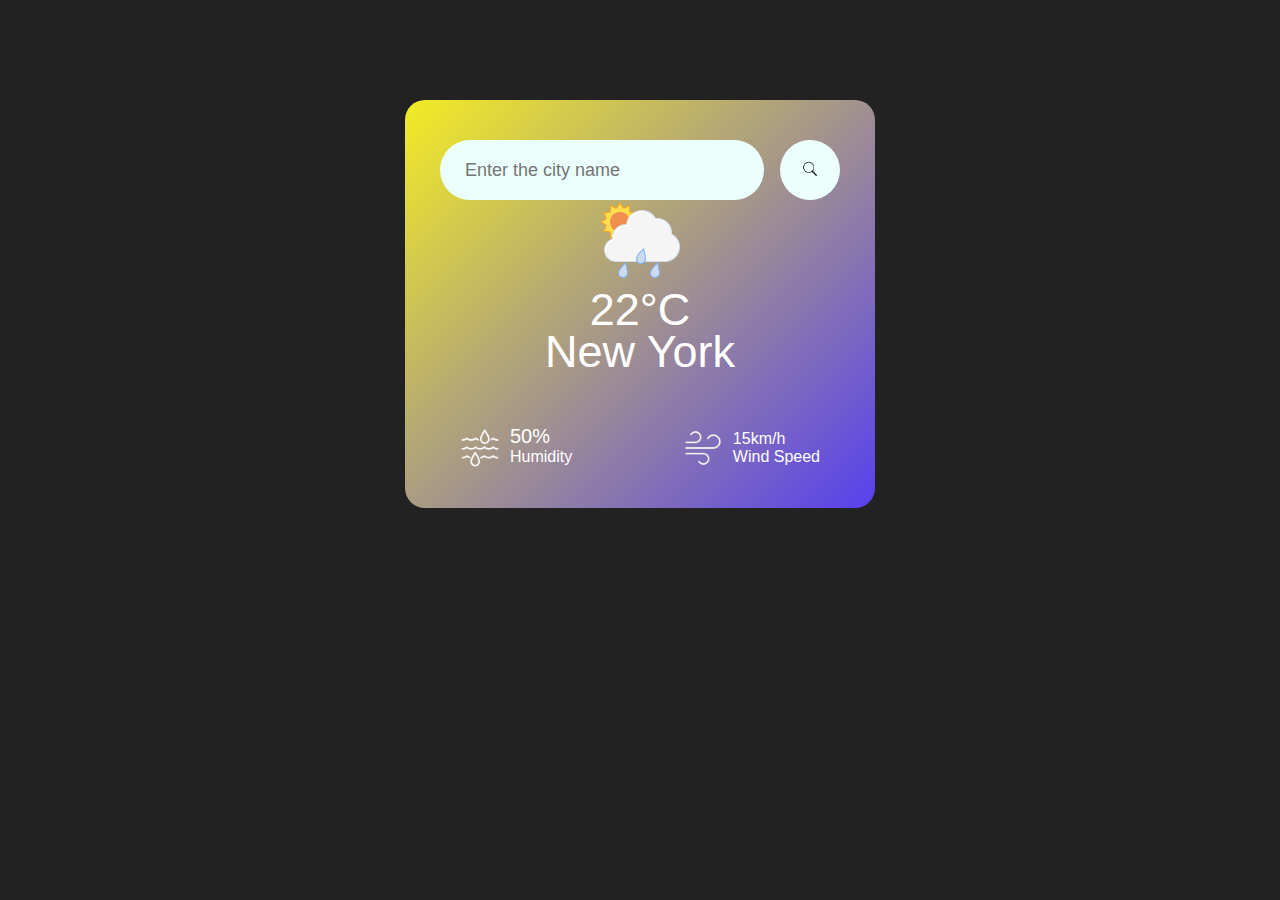
<file: index.html>
<!DOCTYPE html>
<html lang="en">
<head>
    <title>Weather-App</title>
    <link rel="stylesheet" href="./css/style.css">
</head>
<body>
    <div class="card">
            <div class="search">
                <input type="text" placeholder="Enter the city name" spellcheck="false">
                <button><img src="./img/icons8-search-50.png" ></button>
            </div>
                        <div class="weather">
                <img src="./img/rain.png" class="weather-icon">
                <h1 class="temp">22°C</h1>
                <h2 class="city">New York</h2>
                <div class="details">
                    <div class="col">
                        <img src="./img/icons8-humidity-50.png" alt="">
                        <div>
                            <p class="humidity">50%</p>
                            <p>Humidity</p>
                        </div>
                    </div>
                    <div class="col">
                        <img src="./img/icons8-wind-50.png" alt="">
                        <div>
                            <p class="wind">15km/h</p>
                            <p>Wind Speed</p>
                        </div>
                    </div>
                </div>
             </div>
    </div>
  <script src="./js/we.js">
  </script>
</body>
</html>
</file>
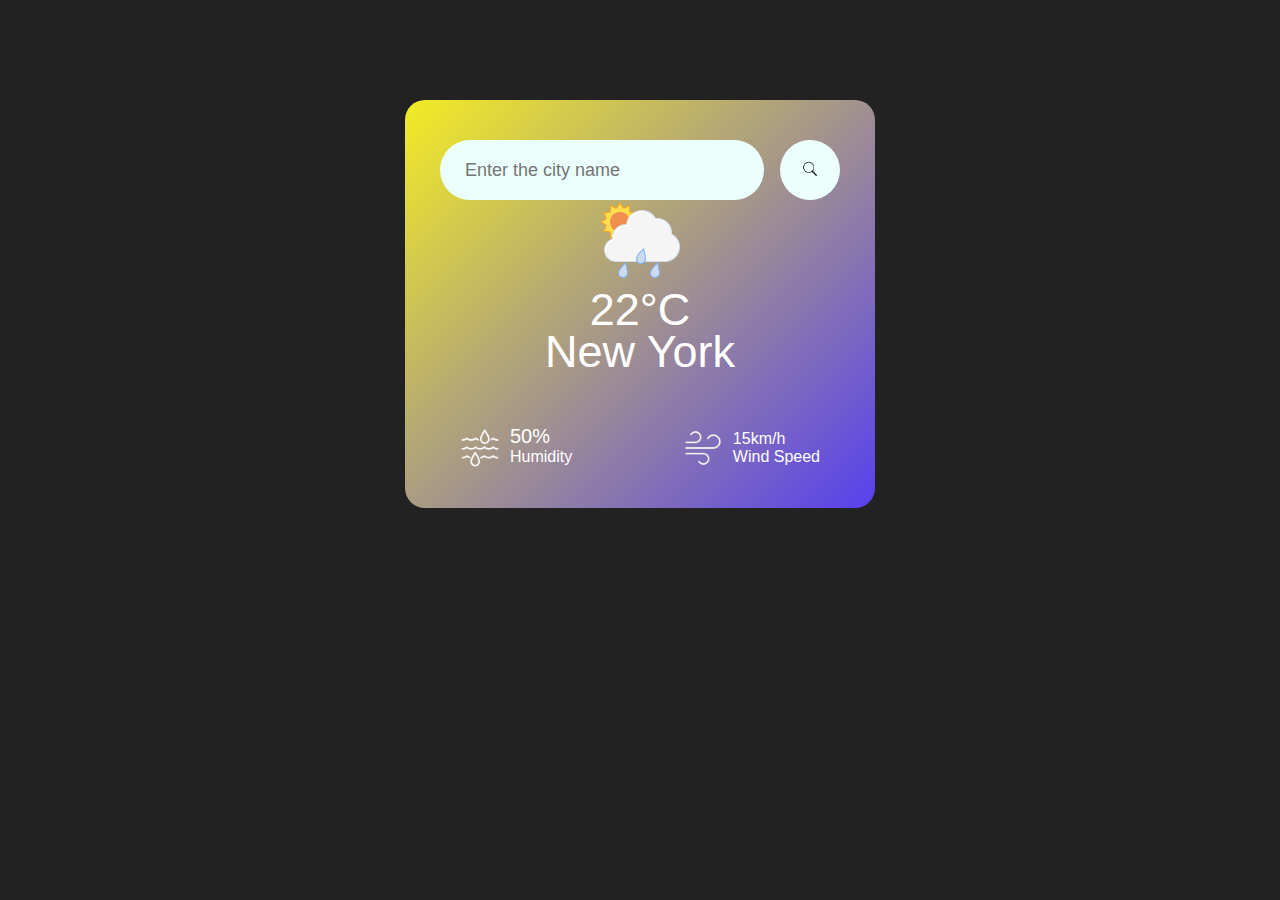
<file: weathe.html>
<!DOCTYPE html>
<html lang="en">
<head>
    <title>Weather-App</title>
    <link rel="stylesheet" href="/css/style.css">
</head>
<body>
    <div class="card">
            <div class="search">
                <input type="text" placeholder="Enter the city name" spellcheck="false">
                <button><img src="/img/icons8-search-50.png" ></button>
            </div>
                        <div class="weather">
                <img src="/img/rain.png" class="weather-icon">
                <h1 class="temp">22°C</h1>
                <h2 class="city">New York</h2>
                <div class="details">
                    <div class="col">
                        <img src="/img/icons8-humidity-50.png" alt="">
                        <div>
                            <p class="humidity">50%</p>
                            <p>Humidity</p>
                        </div>
                    </div>
                    <div class="col">
                        <img src="/img/icons8-wind-50.png" alt="">
                        <div>
                            <p class="wind">15km/h</p>
                            <p>Wind Speed</p>
                        </div>
                    </div>
                </div>
             </div>
    </div>
  <script src="/js/we.js">
  </script>
</body>
</html>
</file>
<file: css/style.css>
*{
    padding: 0;
    margin: 0;
    font-family: 'Franklin Gothic Medium', 'Arial Narrow', Arial, sans-serif;
   box-sizing: border-box;
}
body{
    background: #222;
}
.card{
    width: 90%;
    max-width: 470px;
    background:  linear-gradient(135deg,#f3ec24,#5740ef);
    color: #fff;
    margin: 100px auto 0;
    border-radius: 20px;
    padding: 40px 35px;
    text-align: center;
} 
.search{
    width: 100%;
    display: flex;
    align-items: center;
    justify-content: space-between;
}
.search input{
    border :0;
    outline: 0;
    background-color: #ebfffc;
    color: #555;
    padding: 10px 25px;
    height: 60px;
    border-radius: 30px;
    flex: 1;
    margin-right: 16px;
    font-size: 18px;
}
.search button{
    border: 0;
    outline: 0;
    background: #ebfffc;
    border-radius: 50%;
    width: 60px;
    height: 60px;
    cursor: pointer;
}
.search button img{
width: 16px;
}
.weather icon{
    width: 170px;
    margin-top: 30px;
}
.weather h1{
    font-size: 45px;
    font-weight: 400;
}
.weather h2{
    font-size: 45px;
    font-weight: 400;
    margin-top: -10px;
}
.details{
    display: flex;
    align-items: center;
    justify-content: space-between;
    padding: 0 20px;
    margin-top: 50px;
}
.col{
    display: flex;
    align-items: center;
    text-align: left;
}
.col img{
    width: 40px;
    margin-right: 10px;
}
.humidity, wind{
    font-size:20px ;
    margin-top: -6px;
}
</file>
